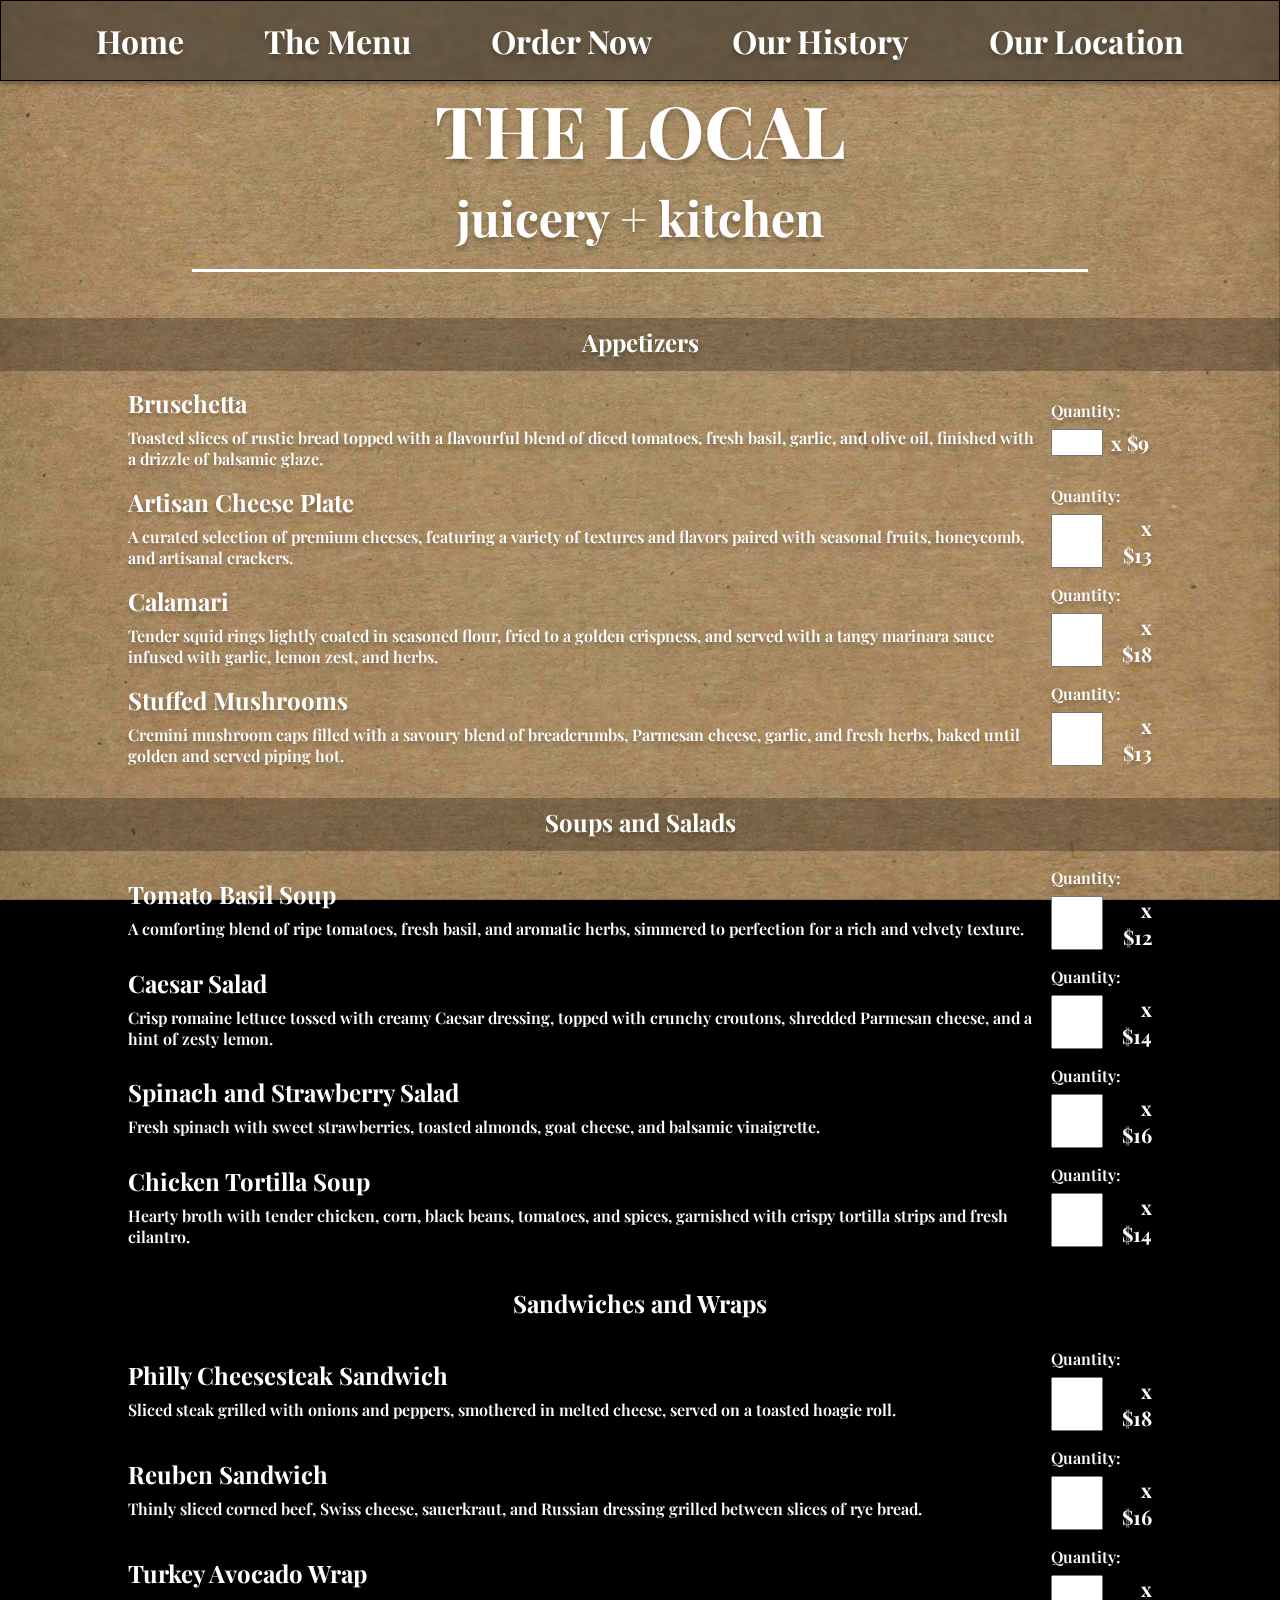
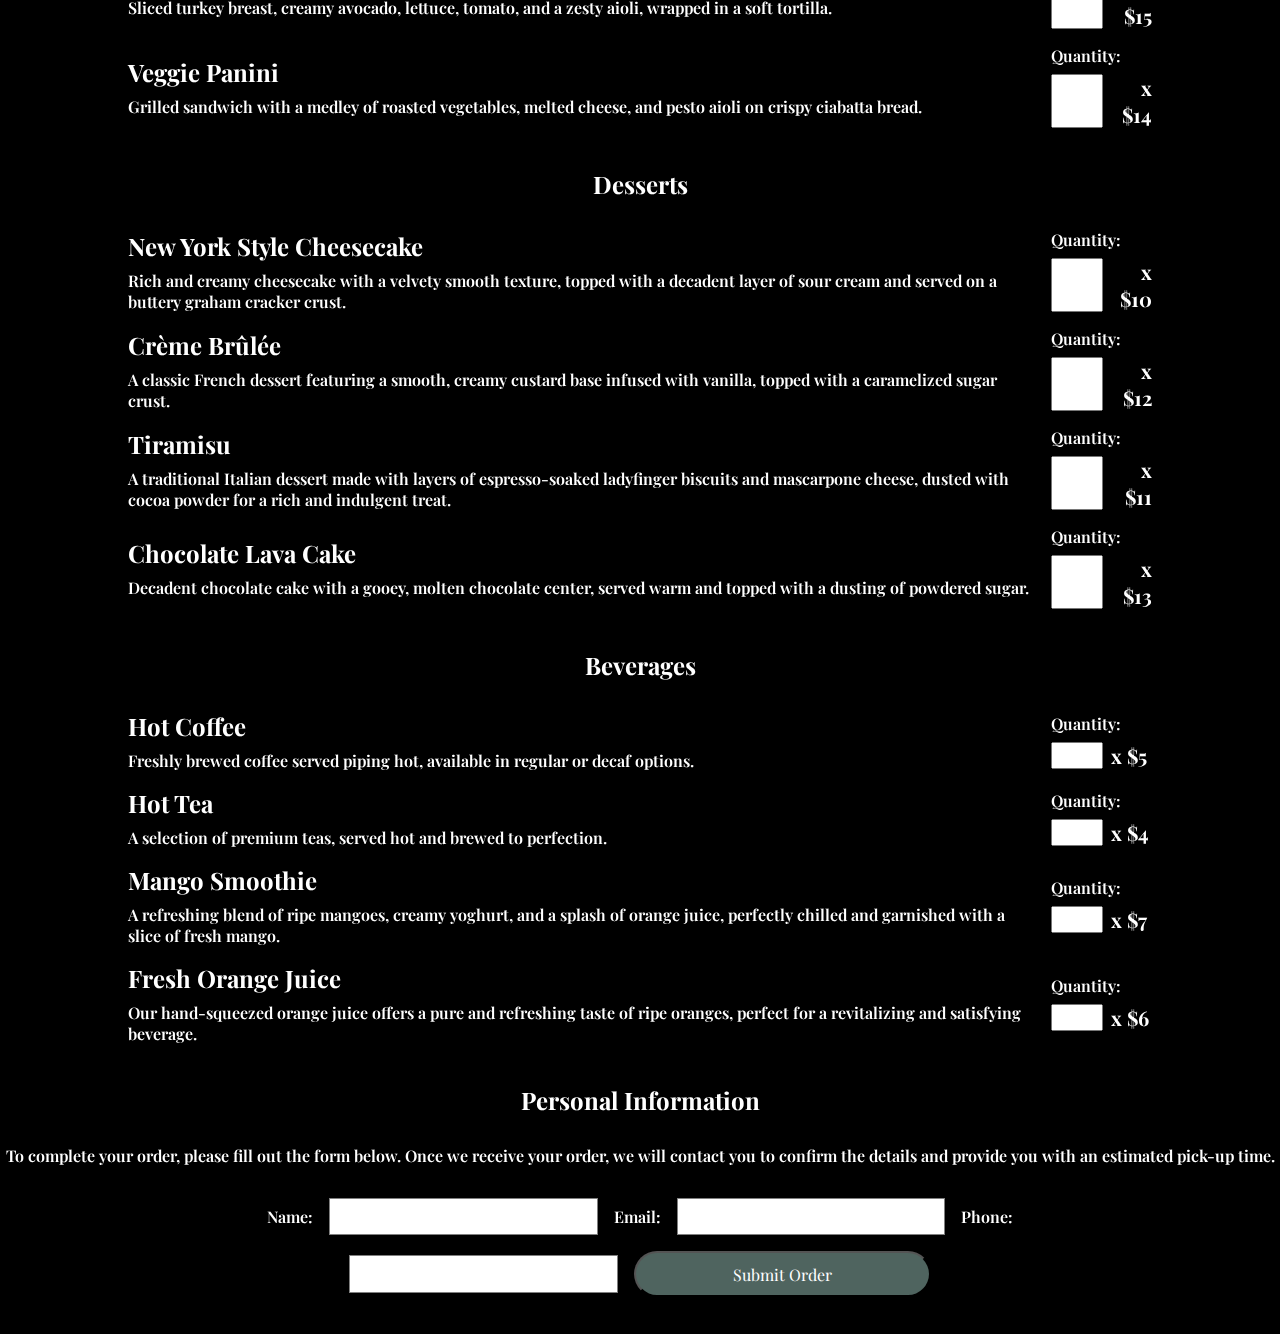
<file: pages/order_now.html>
<!-- Name: Nasser Ali, Assignment: JS Midterm Sprint, Date: June 28, 2024 -->
<!DOCTYPE html>
<html lang="en">
  <head>
    <meta charset="UTF-8" />
    <meta name="viewport" content="width=device-width, initial-scale=1.0" />
    <link rel="stylesheet" href="../styles/style.css" />
    <!-- Fetches the 'Playfair Display' font from Google Fonts -->
    <link rel="preconnect" href="https://fonts.googleapis.com" />
    <link rel="preconnect" href="https://fonts.gstatic.com" crossorigin />
    <link
      href="https://fonts.googleapis.com/css2?family=Playfair+Display:ital,wght@0,400..900;1,400..900&display=swap"
      rel="stylesheet"
    />
    <title>Order Now</title>
  </head>

  <body>
    <!-- Background image sourced from Unsplash -->
    <img
      src="../images/wallpapers/order_background.jpg"
      class="background-image"
    />

    <nav>
      <div id="nav-links">
        <a href="../index.html">Home</a>
        <a href="./the_menu.html">The Menu</a>
        <a href="./order_now.html">Order Now</a>
        <a href="./our_history.html">Our History</a>
        <a href="./our_location.html">Our Location</a>
      </div>
    </nav>

    <main>
      <div class="the-local-logo">
        <img src="../images/logos/the_local_logo.svg" alt="" />
      </div>

      <div class="separator-line"></div>

      <div id="order-form-display">
        <form id="order-form">
          <!-- Section of the form for indicating quantity of menu items to be ordered (loaded on 'order.js' run) -->
          <div id="order-form-container"></div>

          <!-- Section of the form for inputting personal information -->
          <section id="personal-information-section">
            <div class="order-categories-bar">
              <h2>Personal Information</h2>
            </div>

            <div id="order-now-text">
              <p>
                To complete your order, please fill out the form below. Once we
                receive your order, we will contact you to confirm the details
                and provide you with an estimated pick-up time.
              </p>
            </div>

            <div id="order-form-personal-info">
              <label for="name">Name:</label>
              <input type="text" id="name" name="name" required />

              <label for="email">Email:</label>
              <input type="email" id="email" name="email" required />

              <label for="phone">Phone:</label>
              <input type="tel" id="phone" name="phone" required />

              <button type="submit" id="submit-order-button">
                Submit Order
              </button>
            </div>
          </section>
        </form>
      </div>

      <!-- Placeholder div for displaying the order summary once form is submitted -->
      <div id="order-summary"></div>
    </main>

    <!-- Fetches the 'order.js' script on load -->
    <script src="../scripts/order.js"></script>
  </body>
</html>
</file>
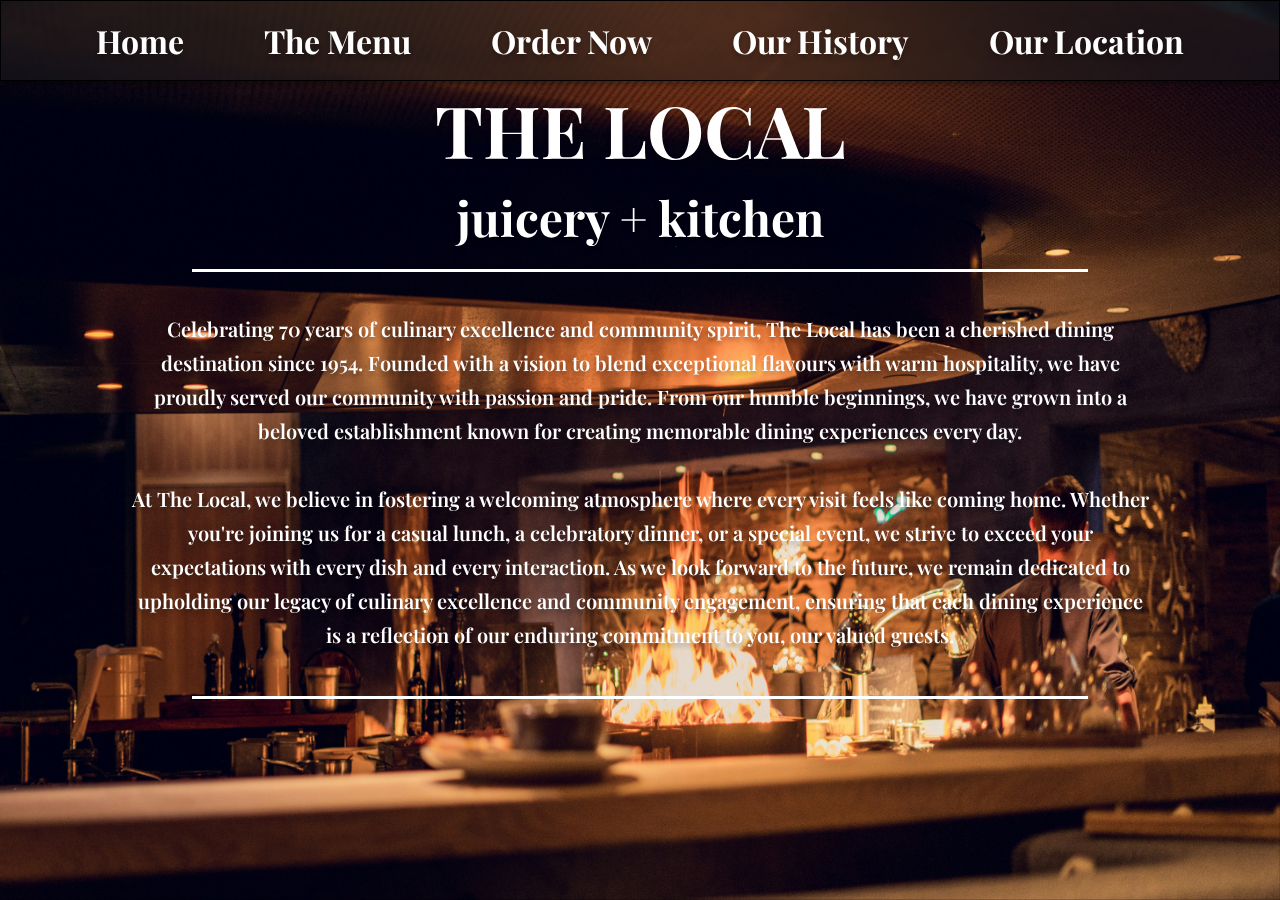
<file: pages/our_history.html>
<!-- Name: Nasser Ali, Assignment: JS Midterm Sprint, Date: June 28, 2024 -->
<!DOCTYPE html>
<html lang="en">
  <head>
    <meta charset="UTF-8" />
    <meta name="viewport" content="width=device-width, initial-scale=1.0" />
    <link rel="stylesheet" href="../styles/style.css" />
    <!-- Fetches the 'Playfair Display' font from Google Fonts -->
    <link rel="preconnect" href="https://fonts.googleapis.com" />
    <link rel="preconnect" href="https://fonts.gstatic.com" crossorigin />
    <link
      href="https://fonts.googleapis.com/css2?family=Playfair+Display:ital,wght@0,400..900;1,400..900&display=swap"
      rel="stylesheet"
    />
    <title>Our History</title>
  </head>

  <body>
    <!-- Background image sourced from Unsplash -->
    <img
      src="../images/wallpapers/our_history_background.jpeg"
      class="background-image"
    />

    <nav>
      <div id="nav-links">
        <a href="../index.html">Home</a>
        <a href="./the_menu.html">The Menu</a>
        <a href="./order_now.html">Order Now</a>
        <a href="./our_history.html">Our History</a>
        <a href="./our_location.html">Our Location</a>
      </div>
    </nav>

    <main>
      <div class="the-local-logo">
        <img src="../images/logos/the_local_logo.svg" alt="" />
      </div>

      <div class="separator-line"></div>

      <div id="our-history-text">
        <p>
          Celebrating 70 years of culinary excellence and community spirit, The
          Local has been a cherished dining destination since 1954. Founded with
          a vision to blend exceptional flavours with warm hospitality, we have
          proudly served our community with passion and pride. From our humble
          beginnings, we have grown into a beloved establishment known for
          creating memorable dining experiences every day.
        </p>
        <br />
        <p>
          At The Local, we believe in fostering a welcoming atmosphere where
          every visit feels like coming home. Whether you're joining us for a
          casual lunch, a celebratory dinner, or a special event, we strive to
          exceed your expectations with every dish and every interaction. As we
          look forward to the future, we remain dedicated to upholding our
          legacy of culinary excellence and community engagement, ensuring that
          each dining experience is a reflection of our enduring commitment to
          you, our valued guests.
        </p>
        <br />
      </div>

      <div class="separator-line"></div>
    </main>
  </body>
</html>
</file>
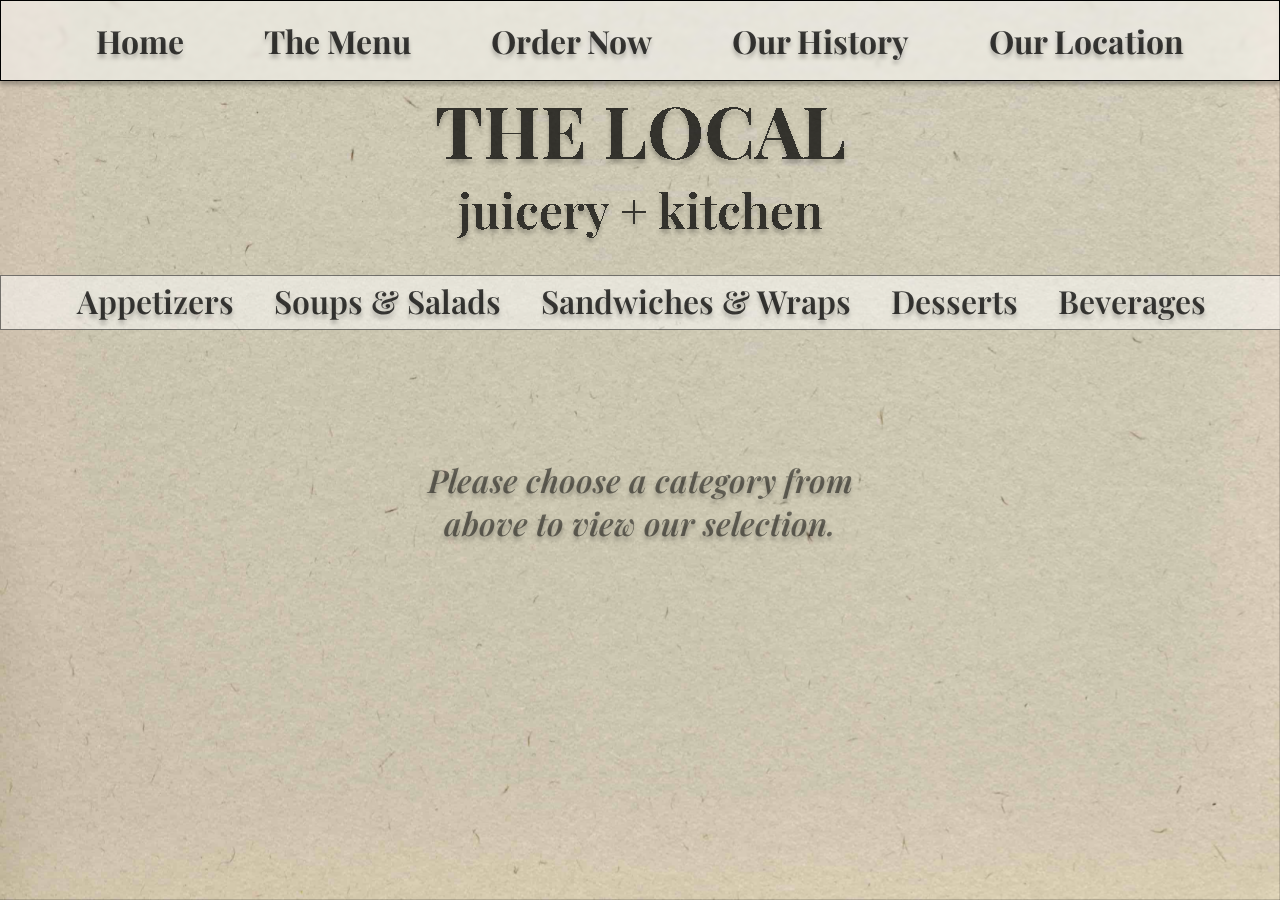
<file: pages/the_menu.html>
<!-- Name: Nasser Ali, Assignment: JS Midterm Sprint, Date: June 28, 2024 -->
<!DOCTYPE html>
<html lang="en">
  <head>
    <meta charset="UTF-8" />
    <meta name="viewport" content="width=device-width, initial-scale=1.0" />
    <link rel="stylesheet" href="../styles/style.css" />
    <!-- Fetches the 'Playfair Display' font from Google Fonts -->
    <link rel="preconnect" href="https://fonts.googleapis.com" />
    <link rel="preconnect" href="https://fonts.gstatic.com" crossorigin />
    <link
      href="https://fonts.googleapis.com/css2?family=Playfair+Display:ital,wght@0,400..900;1,400..900&display=swap"
      rel="stylesheet"
    />
    <title>The Menu</title>
  </head>

  <body>
    <!-- Background image sourced from Unsplash -->
    <img
      src="../images/wallpapers/menu_backgroud.jpg"
      class="background-image"
    />

    <nav id="white-nav-bar">
      <div id="nav-links">
        <a href="../index.html">Home</a>
        <a href="./the_menu.html">The Menu</a>
        <a href="./order_now.html">Order Now</a>
        <a href="./our_history.html">Our History</a>
        <a href="./our_location.html">Our Location</a>
      </div>
    </nav>

    <main>
      <div class="the-local-logo">
        <img src="../images/logos/the_local_logo_dark.svg" alt="" />
      </div>

      <div class="menu-categories-bar">
        <a href="#" onclick="getMenu('Appetizers')" id="appetizers_anchor"
          >Appetizers</a
        >

        <a
          href="#"
          onclick="getMenu('Soups_and_Salads')"
          id="soups_and_salads_anchor"
          >Soups & Salads</a
        >
        <a
          href="#"
          onclick="getMenu('Sandwiches_and_Wraps')"
          id="sandwiches_and_wraps_anchor"
          >Sandwiches & Wraps</a
        >
        <a href="#" onclick="getMenu('Desserts')" id="desserts_anchor"
          >Desserts</a
        >
        <a href="#" onclick="getMenu('Beverages')" id="beverages_anchor"
          >Beverages</a
        >
      </div>

      <!-- Placeholder container for loading the menu items-->
      <div id="menu-container">
        <div id="menu-items-placeholder-text">
          <p>Please choose a category from above to view our selection.</p>
        </div>
      </div>
    </main>

    <!-- Fetches the 'menu.js' script on load -->
    <script src="../scripts/menu.js"></script>
  </body>
</html>
</file>
<file: styles/style.css>
* {
    margin: 0;
    padding: 0;
    /* box-sizing: border-box; */
}

#background-video {
    position: fixed;
    right: 0;
    bottom: 0;
    width: 100%;
    min-height: 100%;
    z-index: -1;
    object-fit: cover;
}

.background-image {
    position: fixed;
    right: 0;
    bottom: 0;
    width: 100%;
    min-height: 100%;
    z-index: -1;
    /* background-image: url("../images/background.jpg"); */
    background-size: cover;
    background-repeat: no-repeat;
    background-attachment: fixed;

}

body {
    background-color: #000000;
    color: #FFFFFF;
    font-family: "Playfair Display", serif;
    text-shadow: 0px 4px 4px rgba(0, 0, 0, 0.25);
    font-size: 16px;
    font-style: normal;
    font-weight: 600;
    margin: 0;
    padding: 0;
    display: flex;
    flex-wrap: wrap;

}

/* Mobile Nav Bar Media Query */
@media screen and (max-width: 480px){
    nav {
        display: flex;
        width: 100%;
        padding: 10px 0px 10px 0px;
        justify-content: center;
        align-items: center;
        border: 1px solid #000;
        background: rgba(30, 30, 30, 0.50);
        box-shadow: 0px 4px 4px 0px rgba(0, 0, 0, 0.25);
        backdrop-filter: blur(2px);
    }
    #nav-links {
        display: flex;
        width: 100%;
        justify-content: center;
        align-items: center;
        gap: 20px;
        flex-shrink: 0;
        color: #FFF;
        font-size: 20px;
        font-style: normal;
        font-weight: 700;
        line-height: normal;
        flex-wrap: wrap;
    }

    .menu-categories-bar{
        margin-top: 24px;
        display: flex;
        flex-shrink: 0;
        width: 100%;
        padding: 5px;
        justify-content: center;
        align-items: center;
        border: 1px solid rgba(0, 0, 0, 0.50);
        background: rgba(255, 255, 255, 0.50);
        text-align: center;
        gap: 20px;
        flex-wrap: wrap;
    }
    
    .menu-categories-bar a {
        color: rgba(0, 0, 0, 0.75);
        text-align: center;
        font-family: "Playfair Display";
        font-size: 16px;
        font-style: normal;
        font-weight: 600;
        line-height: normal;
        text-decoration: none;
    }
    
    
    #menu-container{
        display: flex;
        width: 100%;
        justify-content: center;
        align-items: center;
        gap: 16px;
        flex-shrink: 0;
        flex-wrap: wrap;
    }
}

@media screen and (min-width: 480px){
    nav {
        display: flex;
        width: 100%;
        padding: 18px 0px;
        justify-content: center;
        align-items: center;
        border: 1px solid #000;
        background: rgba(30, 30, 30, 0.50);
        box-shadow: 0px 4px 4px 0px rgba(0, 0, 0, 0.25);
        backdrop-filter: blur(2px);
    }

    #nav-links {
        display: flex;
        width: 100%;
        padding: 0px 80px;
        justify-content: center;
        align-items: center;
        gap: 80px;
        flex-shrink: 0;
        color: #FFF;
        font-size: 32px;
        font-style: normal;
        font-weight: 700;
        line-height: normal;
        flex-wrap: wrap;
    }

    .menu-categories-bar{
        margin-top: 24px;
        display: flex;
        height: 48px;
        flex-shrink: 0;
        width: 100%;
        padding-bottom: 5px;
        justify-content: center;
        align-items: center;
        border: 1px solid rgba(0, 0, 0, 0.50);
        background: rgba(255, 255, 255, 0.50);
        text-align: center;
        gap: 40px;
    }
    
    .menu-categories-bar a {
        color: rgba(0, 0, 0, 0.75);
        text-align: center;
        font-family: "Playfair Display";
        font-size: 32px;
        font-style: normal;
        font-weight: 600;
        line-height: normal;
        text-decoration: none;
    }
    
    #menu-container{
        display: flex;
        width: 100%;
        justify-content: center;
        align-items: center;
        gap: 16px;
        flex-shrink: 0;
        flex-wrap: wrap;
    }
    .separator-line-vertical {
        display: inline-flex;
        flex-direction: column;
        align-items: center;
        margin: 2% 0px;
        height: 300px;
        width: 3px;
        background-color: #FFFFFF;
    }
}


#white-nav-bar{
    background: rgba(255, 255, 255, 0.50);
    color: rgba(0, 0, 0, 0.75);
}

#white-nav-bar a {
    color: rgba(0, 0, 0, 0.75);
}

#white-nav-bar a:hover {
    color: #FFD700;

}



nav a {
    text-decoration: none;
    color: #FFF;
}

nav a:hover {
    color: #FFD700;
}

.the-local-logo {
    /* margin-top: 16px; */
    display: inline-flex;
    flex-direction: column;
    align-items: center;
    /* gap: 8px; */
    width: 100vw;
}

.separator-line {
    display: inline-flex;
    flex-direction: column;
    align-items: center;
    margin: 10px 15%;
    width: 70%;
    height: 3px;
    background-color: #FFFFFF;
}


/* Home Page CSS */
#home-page-content {
    display: flex;
    /* display: inline-flex; */
    flex-direction: column;
    align-items: center;
    width: 100%;
    margin: 10% 0px 0px 0px;
    gap: 48px;
}

#order-now-button {
    display: flex;
    width: 369px;
    height: 63px;
    padding: 10px 99px;
    justify-content: center;
    align-items: center;
    gap: 10px;
    flex-shrink: 0;
    border-radius: 32px;
    background: #4F645F;

    color: #FFF;
    font-family: "Playfair Display";
    font-size: 32px;
    font-style: normal;
    font-weight: 700;
    line-height: normal;
}

#order-now-button:hover {
    background: #708e87;
}

#home-page-text {
    margin-top: 32px;
    width: 80%;
    font-size: 32px;
    text-align: center;
}



/* The Menu Page CSS */

.menu-categories-bar a:hover {
    color: #FFD700;
}

#menu-items-placeholder-text{
    margin-top: 128px;
    color: rgba(0, 0, 0, 0.50);
    font-size: 32px;
    font-style:italic;
    font-weight: 600;
    width: 40%;
    text-align: center;
}

.menu-item{
    display: flex;
    flex-direction: row;
    align-items: center;
    gap: 16px;
    width: 45%;
    padding: 16px;
    margin: 10px 0px;
    border-radius: 16px;
    /* background: rgba(255, 255, 255, 0.50);
    box-shadow: 0px 4px 4px 0px rgba(0, 0, 0, 0.25);
    backdrop-filter: blur(2px); */
    text-align: left;
}

.menu-item-img img {
    width: 128px;
    height: 128px;
    object-fit: cover;
    border-radius: 16px;
    border: 1px solid rgba(0, 0, 0, 0.50);
}

.menu-item-text {
    color: rgba(0, 0, 0, 0.75);
    display: flex;
    flex-direction: column;
    gap: 8px;
}
.menu-item-text h2{
    display: flex;
    flex-direction: column;
    font-size: 24px;
    font-weight: 700;

}

.menu-item-text p {
    font-weight: 700;
    font-family: "Playfair Display";
    font-style: normal;
    font-weight: 600;
    font-size: 16px;

}

#price-text {
    text-align: right;
    font-size: 20px;
    font-weight: 700;
}


/* Order Now Page CSS */
#order-form-container {
    margin-top: 16px;
    display: flex;
    width: 100%;
    justify-content: center;
    align-items: center;
    gap: 16px;
    flex-shrink: 0;
    flex-wrap: wrap;
}

.order-categories-bar{
    margin-top: 16px;
    display: flex;
    height: 48px;
    flex-shrink: 0;
    width: 100%;
    padding-bottom: 5px;
    justify-content: center;
    align-items: center;
    background: rgba(0, 0, 0, 0.25);
    text-align: center;
}

.order-item{
    display: flex;
    flex-direction: row;
    align-items: center;
    gap: 16px;
    width: 80%;
    /* border-radius: 16px; */
    /* background: rgba(0, 0, 0, 0.50);
    box-shadow: 0px 4px 4px 0px rgba(0, 0, 0, 0.25);
    backdrop-filter: blur(2px); */
    text-align: left;
}

.order-item-text {
    width: 90%;
    color: #FFF;
    display: flex;
    flex-direction: column;
    gap: 8px;
}

.order-item-qty {
    width: 10%;
    display: flex;
    flex-direction: column;
    gap: 8px;
}

.order-item-qty-input {
    display: flex;
    flex-direction: row;
    gap: 8px;
}

#personal-information-section {
    margin-top: 16px;
    display: flex;
    flex-direction: column;
    width: 100%;
    justify-content: center;
    align-items: center;
    gap: 16px;
    flex-shrink: 0;
    flex-wrap: wrap;
}


/* #order-form-personal-info{
    display: flex;
    flex-direction: row;
    width: 100%;
    justify-content: center;
    align-items: center;
    gap: 16px;
    flex-shrink: 0;
    flex-wrap: wrap;

} */

#order-form-personal-info {
    display: flex;
    flex-direction: row;
    align-items: center;
    flex-wrap: wrap;
    justify-content: center;

    gap: 16px;
    width: 80%;
    padding: 16px;
    border-radius: 16px;
    /* background: rgba(255, 255, 255, 0.50);
    box-shadow: 0px 4px 4px 0px rgba(0, 0, 0, 0.25);
    backdrop-filter: blur(2px); */
}

#order-form-personal-info input {
    width: 24%;
    padding: 1%;
    /* border-radius: 8px; */
    border: 1px solid rgba(0, 0, 0, 0.50);
}



#submit-order-button{
    width: 29%;
    padding: 1%;
    border-radius: 32px;
    background: #4F645F;
    color: #FFF;
    font-family: "Playfair Display";
    font-size: 16px;
}

#submit-order-button:hover {
    background: #708e87;
}

/* Order Success Page CSS */

#order-success-content {
    display: flex;
    flex-direction: column;
    align-items: center;
    margin-bottom: 16px;
    width: 100%;
    gap: 16px;
    padding: 16px;
    background-color: rgba(0, 0, 0, 0.25);
}

#order-success-header{
    font-size: 32px;
    font-weight: 700;
    text-align: center;
    
}

#customer-info {
    margin-top: 8px;
    display: inline-flex;
    flex-direction: column;
    align-items: center;
    color: rgb(250, 250, 250);
    padding: 16px;
}

.ordered-item {
    margin-top: 8px;
    display: inline-flex;
    flex-direction: column;
    align-items: center;
    
}

#order-summary{
    width: 100%;
    margin-top: 16px;
    display: inline-flex;
    flex-direction: column;
    align-items: left;
    gap: 8px;
    
}

#order-total{
    width: 100%;
    margin: 0px 0px 16px 0px;
    display: inline-flex;
    flex-direction: column;
    align-items: center;
    gap: 8px;
    font-size: 24px;
}

/* Our History Page CSS */
#our-history-text {
    width: 80%;
    margin: 2% 10% 0px 10%;
    flex-shrink: 0;
    text-align: center;
    font-size: 20px;
    line-height: 170%; /* 40.8px */
}

/* Our Location Page CSS */
#our-location-header {
    width: 80%;
    margin: 0px 10%;
    flex-shrink: 0;
    text-align: center;
    font-size: 36px;
    font-weight: 700;
    line-height: 140%;
}

#our-location-content {
    display: flex;
    flex-direction: row;
    width: 100%;
    justify-content: center;
    align-items: center;
    gap: 56px;
    flex-shrink: 0;
    flex-wrap: wrap;
    font-weight: 400;
}

.our-location-subheading {
    width: 100%;
}

.our-location-subheading h2{
    font-size: 36px;
    font-weight: 700;
    text-align: center;
    line-height: 170%;
}
#our-location-info h3 {
    font-size: 30px;
    font-weight: 700;
}

#our-location-hours h3 {
    font-size: 30px;
    font-weight: 700;
}

#our-location-text {
    display: flex;
    flex-direction: column;
    align-items: flex-start;
    gap: 4px;
}

#our-location-info {
    display: flex;
    flex-direction: column;
    align-items: flex-start;
    gap: 4px;
    font-size: 30px;
}


#our-location-hours {
    display: flex;
    flex-direction: column;
    align-items: flex-start;
    gap: 4px;
    font-size: 30px;
}

#make-a-reservation-section {
    display: flex;
    flex-direction: column;
    width: 100%;
    justify-content: center;
    align-items: center;
    gap: 16px;
    flex-shrink: 0;
    flex-wrap: wrap;   
}

#make-a-reservation-section h2 {
    font-size: 32px;
    font-weight: 700;
}

#reservation-form {
    display: flex;
    flex-direction: row;
    align-items: center;
    justify-content: center;
    flex-wrap: wrap;
    margin: 0px 0px 30px 0px;
    gap: 16px;
    width: 60%;
    padding: 16px;
    border-radius: 16px;
    background: rgba(255, 255, 255, 0.50);
    box-shadow: 0px 4px 4px 0px rgba(0, 0, 0, 0.25);
    backdrop-filter: blur(2px);
}

#reservation-form input {
    width: 29%;
    padding: 1%;
    /* border-radius: 8px; */
    border: 1px solid rgba(0, 0, 0, 0.50);
}

#reservation-form button {
    width: 29%;
    padding: 1%;
    border-radius: 32px;
    background: #4F645F;
    color: #FFF;
    font-family: "Playfair Display";
    font-size: 16px;
}

#reservation-form button:hover {
    background: #708e87;
}
</file>
